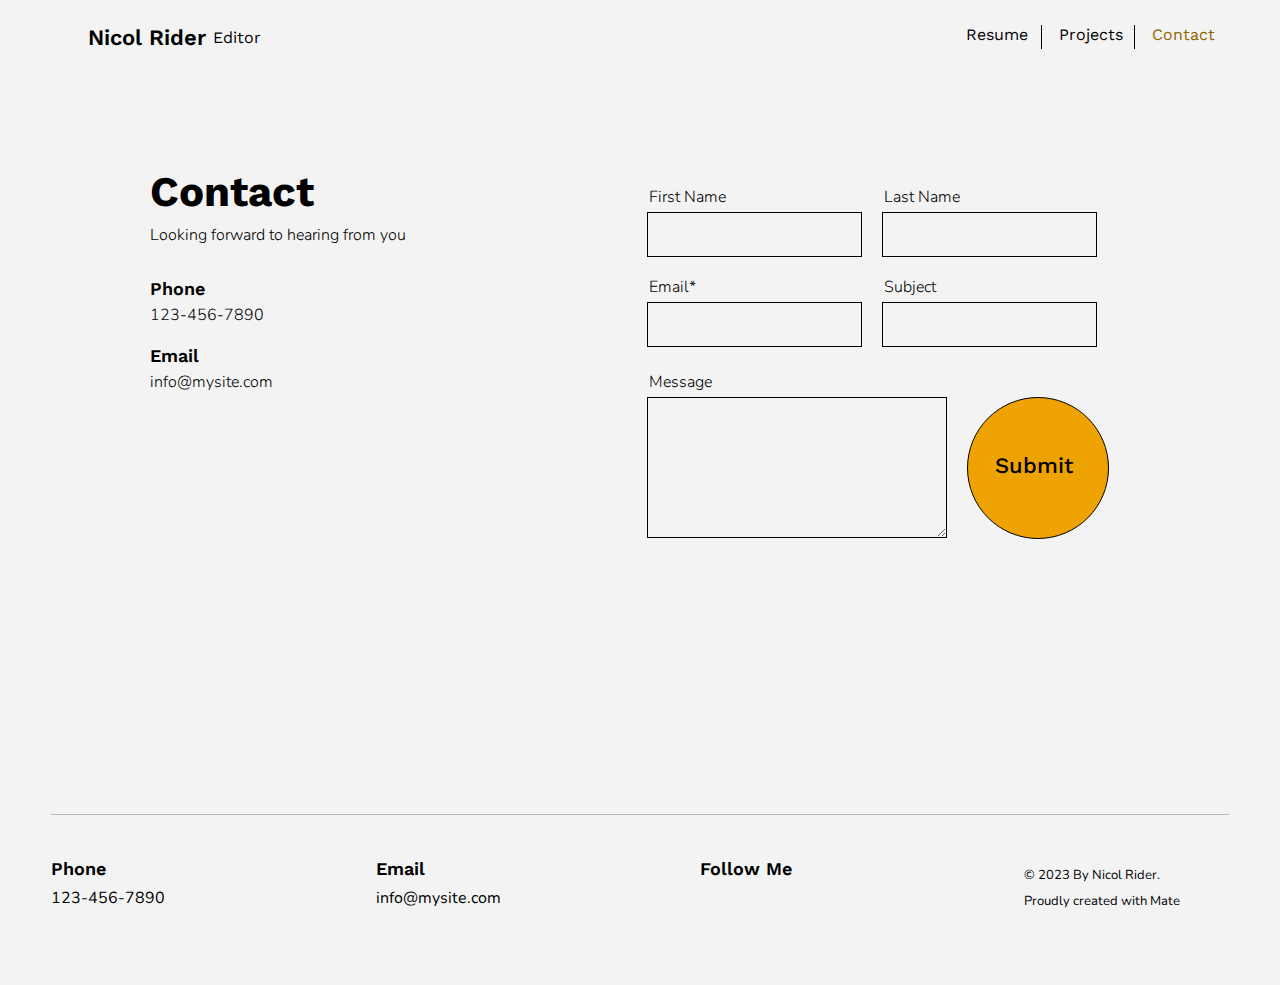
<file: contact.html>
<!DOCTYPE html>
<html lang="en">
  <head>
    <meta charset="UTF-8" />
    <meta http-equiv="X-UA-Compatible" content="IE=edge" />
    <meta name="viewport" content="width=device-width, initial-scale=1.0" />
    <title>Document</title>
    <link href="https://fonts.googleapis.com/css2?family=Nunito:ital,wght@0,200;0,300;0,400;0,500;0,600;0,700;0,800;0,900;1,200;1,300;1,400;1,500;1,600;1,700;1,800;1,900&family=Work+Sans:ital,wght@0,100;0,200;0,300;0,400;0,500;0,600;0,700;0,800;0,900;1,100;1,200;1,300;1,400;1,500;1,600;1,700;1,800;1,900&display=swap" rel="stylesheet">
    <link
      rel="stylesheet"
      href="https://use.fontawesome.com/releases/v5.15.4/css/all.css"
      integrity="sha384-DyZ88mC6Up2uqS4h/KRgHuoeGwBcD4Ng9SiP4dIRy0EXTlnuz47vAwmeGwVChigm"
      crossorigin="anonymous"
    />
    <link rel="stylesheet" href="./style.css" />
  </head>
<body>
    <header>
        <section class="header">
          <aside class="left">
            <a href="./index.html"><i class="fas fa-circle"></i></a>
            <p class="firstp"><a href="./index.html"> Nicol Rider</a><p class="secondp"><a href="./index.html"> Editor </a></p></p>
   
          </aside>
          <aside class="rigth">
            <ul>
              <li class="noborder"><a href="./resume.html">Resume</a></li>
              <li class="border"><a href="./projects.html">Projects</a></li>
              <li class="border"><a href="./contact.html" class="active">Contact</a></li>
            </ul>
          </aside>
        </section>
      </header>
      <main class="forthmain">
        <section class="twoasides">
          <section class="contact1">
            <div class="first">
              <h1>
                Contact</h1>
                <p class="text">Looking forward to hearing from you</p>
                <p class="phone">Phone</p>
                <p class="number">123-456-7890</p>
                <p class="email">Email</p>
                <a class="aclass" href="#">info@mysite.com</a>
            </div>
          </section>
          <section class="contact2">
            <form id="forms">
              <div class="firsttwolabel">
                <div class="labelN1">
                  <label for="firstname">First Name</label>
                  <div class="input1">
                    <input type="text" id="firstname">
                  </div>
                </div>
                <div class="labelN2">
                  <label for="lastname">Last Name</label>
                  <div class="input2">
                    <input type="text" id="lastname">
                  </div>
                </div>
              </div>
              <div class="secondtwolabel">
                <div class="labelN1">
                  <label for="email">Email*</label>
                  <div class="input1">
                    <input type="text" id="email">
                  </div>
                </div>
                <div class="labelN2">
                  <label for="subject">Subject</label>
                  <div class="input2">
                    <input type="text" id="subject">
                  </div>
                </div>
              </div>
              <div class="textareaandcircle">
                <div class="textarea">
                  <label for="message">Message</label>
                  <div class="input">
                    <textarea name="message" id="message" cols="30" rows="10"></textarea>
                  </div>
                </div>
                <div class="circle">
                  <a href="#" class="lastcircle"><p>Submit</p></a>
                </div>
              </div>
            </form>
          </section>
        </section>
      </main>
      <footer>
        <div class="center">
            <div class="one">
                <p class="phone">Phone</p>
                <p class="number">123-456-7890</p>
            </div>
            <div class="two">
                <p class="email">Email</p>
                <p class="a"><a href="#">info@mysite.com</a></p>
            </div>
            <div class="three">
                <p class="follow">Follow Me</p>
                <a href="#"><i class="fab fa-linkedin-in"></i></a>
                <a href="#"><i class="fab fa-twitter"></i></a>
            </div>
            <div class="four">
                <p class="prelastp">© 2023 By Nicol Rider.</p>
                <p class="lastp">Proudly created with <a href="#">Mate</a></p>
            </div>
        </div>
    </footer>
</body>
</html>
</file>
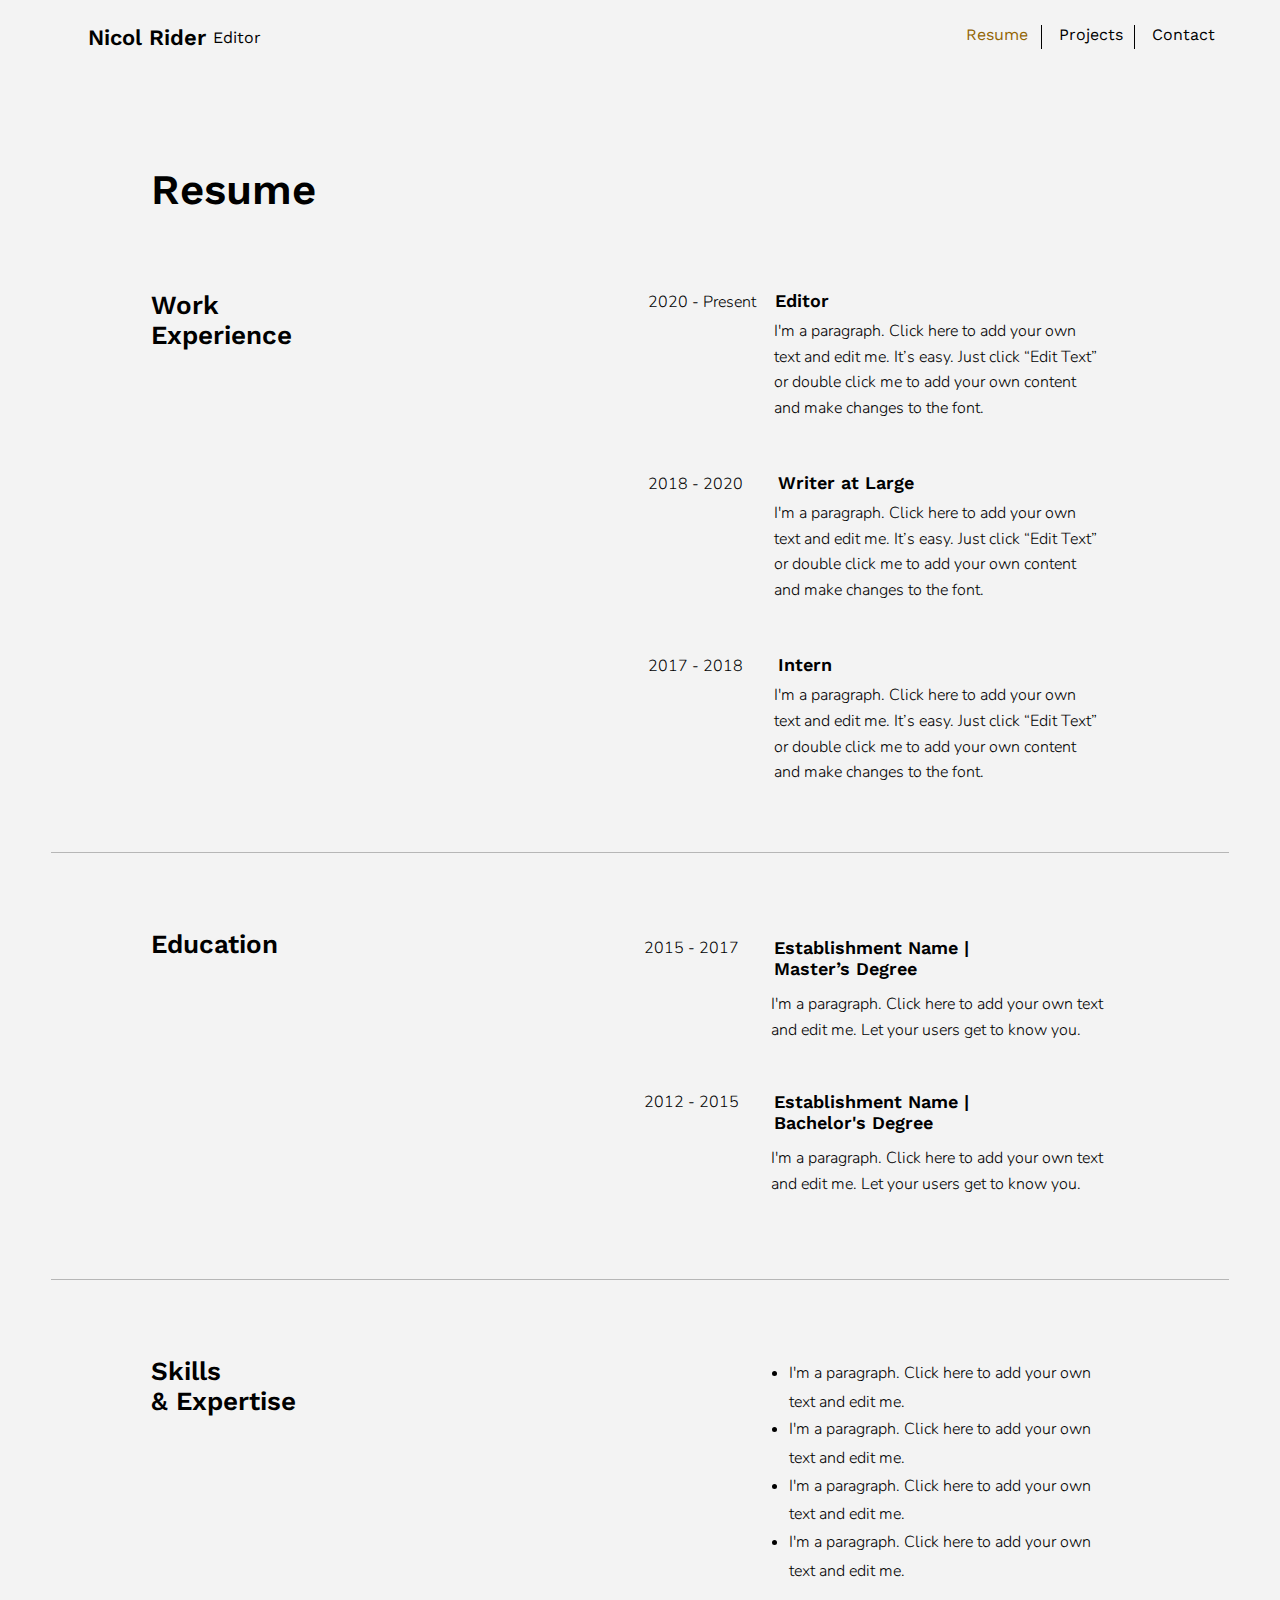
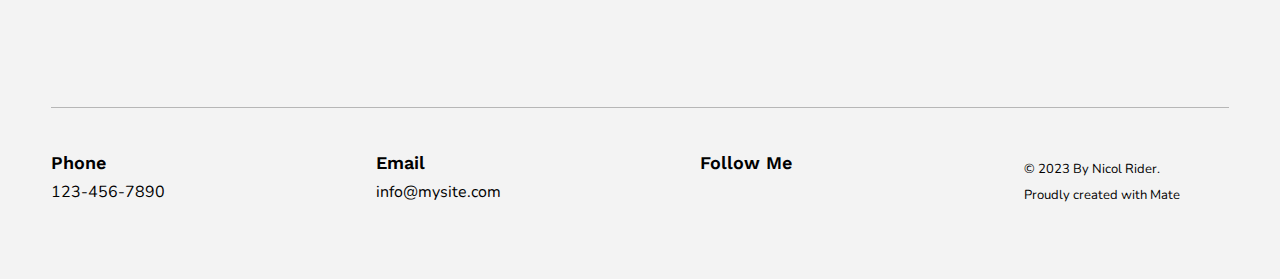
<file: resume.html>
<!DOCTYPE html>
<html lang="en">
  <head>
    <meta charset="UTF-8" />
    <meta http-equiv="X-UA-Compatible" content="IE=edge" />
    <meta name="viewport" content="width=device-width, initial-scale=1.0" />
    <title>Document</title>
    <link href="https://fonts.googleapis.com/css2?family=Nunito:ital,wght@0,200;0,300;0,400;0,500;0,600;0,700;0,800;0,900;1,200;1,300;1,400;1,500;1,600;1,700;1,800;1,900&family=Work+Sans:ital,wght@0,100;0,200;0,300;0,400;0,500;0,600;0,700;0,800;0,900;1,100;1,200;1,300;1,400;1,500;1,600;1,700;1,800;1,900&display=swap" rel="stylesheet">
    <link
      rel="stylesheet"
      href="https://use.fontawesome.com/releases/v5.15.4/css/all.css"
      integrity="sha384-DyZ88mC6Up2uqS4h/KRgHuoeGwBcD4Ng9SiP4dIRy0EXTlnuz47vAwmeGwVChigm"
      crossorigin="anonymous"
    />
    <link rel="stylesheet" href="./style.css" />
  </head>
<body>
    <header>
        <section class="header">
          <aside class="left">
            <a href="./index.html"><i class="fas fa-circle"></i></a>
            <p class="firstp"><a href="./index.html"> Nicol Rider</a><p class="secondp"><a href="./index.html"> Editor </a></p></p>
   
          </aside>
          <aside class="rigth">
            <ul>
              <li class="noborder"><a href="./resume.html" class="active">Resume</a></li>
              <li class="border"><a href="./projects.html">Projects</a></li>
              <li class="border"><a href="./contact.html">Contact</a></li>
            </ul>
          </aside>
        </section>
      </header>
      <main class="secondmain">
          <section class="threeasides">
              <aside class="first">
                <div class="border">
                  <section class="twosections1">
                    <aside class="firstinto">
                        <div class="firstdiv">
                            <h1>Resume</h1>
                        </div>
                    </aside>
                    <aside class="secondinto">
                        <div class="seconddiv">
                            <h2>Work
                              Experience</h2>
                        </div>
                    </aside>
                </section>
                <section class="twosections2">
                  <aside class="thirdinto">
                      <div class="thirddiv">

                      </div>
                  </aside>
                  <aside class="forthinto">
                      <div class="forthdiv">
                          <h3 class="h3"><p class="h3p">2020 - Present </p>Editor</h3>
                          <div class="goingcenter">
                              <p class="justp">I'm a paragraph. Click here to add your own text and edit me. It’s easy. Just click “Edit Text” or double click me to add your own content and make changes to the font.</p>
                          </div>
                      </div>
                      <div class="fifthdiv">
                          <h3 class="h3"><p class="h3p">2018 - 2020  </p>Writer at Large</h3>
                          <div class="goingcenter">
                              <p class="justp">I'm a paragraph. Click here to add your own text and edit me. It’s easy. Just click “Edit Text” or double click me to add your own content and make changes to the font.</p>
                          </div>
                      </div>
                      <div class="sixthdiv">
                          <h3 class="h3"><p class="h3p">2017 - 2018 </p>Intern</h3>
                          <div class="goingcenter">
                              <p class="justp">I'm a paragraph. Click here to add your own text and edit me. It’s easy. Just click “Edit Text” or double click me to add your own content and make changes to the font.</p>
                          </div>
                      </div>
                  </aside>
                </section>
                </div>
              </aside>
              <aside class="second">
                <div class="border">
                  <section class="middleone1">
                    <h2>Education</h2>
                </section>
                <section class="middleone2">
                    <div class="middlediv1">
                      <div class="forh2">
                        <p class="firstp">2015 - 2017</p>
                        <h2 class="firsth2">Establishment Name | Master’s Degree</h2>
                      </div>
                      <div class="firstpdiv">
                        <p class="justp">I'm a paragraph. Click here to add your own text and edit me. Let your users get to know you.</p>
                      </div>
                    </div>
                    <div class="middlediv2">
                      <div class="forh2">
                        <p class="secondp">2012 - 2015</p>
                        <h2 class="secondh2">Establishment Name | Bachelor's Degree</h2>
                      </div>
                        <div class="secondpdiv">
                          <p class="justp"> I'm a paragraph. Click here to add your own text and edit me. Let your users get to know you.</p>
                        </div>
                    </div>
                </section>
                </div>
              </aside>
              <aside class="third">
                <div class="border">
                  <section class="middleone1">
                    <h2>
                      Skills <br>
                      & Expertise</h2>
                </section>
                <section class="middleone2">
                  <div class="centered">
                    <ul>
                      <li>I'm a paragraph. Click here to add your own text and edit me.</li>
                      <li>I'm a paragraph. Click here to add your own text and edit me.</li>
                      <li>I'm a paragraph. Click here to add your own text and edit me.</li>
                      <li>I'm a paragraph. Click here to add your own text and edit me.</li>
                    </ul>
                  </div>
                </section>
                </div>
              </aside>
          </section>
      </main>
      <footer>
        <div class="center">
            <div class="one">
                <p class="phone">Phone</p>
                <p class="number">123-456-7890</p>
            </div>
            <div class="two">
                <p class="email">Email</p>
                <p class="a"><a href="#">info@mysite.com</a></p>
            </div>
            <div class="three">
                <p class="follow">Follow Me</p>
                <a href="#"><i class="fab fa-linkedin-in"></i></a>
                <a href="#"><i class="fab fa-twitter"></i></a>
            </div>
            <div class="four">
                <p class="prelastp">© 2023 By Nicol Rider.</p>
                <p class="lastp">Proudly created with <a href="#">Mate</a></p>
            </div>
        </div>
    </footer>
</body>
</html>
</file>
<file: style.css>
body {
  padding: 0px;
  margin: 0px;
  background-color: #f3f3f3;
  font-family: "Work Sans", sans-serif;
}
/* font-family: 'Nunito', sans-serif; */
header {
  width: 100%;
  height: 74px;
}
header .header {
  width: 92%;
  height: 74px;
  margin: 0px auto;
  display: flex;
  justify-content: space-between;
  align-items: center;
}
header .header .left {
  width: 508px;
  height: 100%;
  display: flex;
  align-items: center;
}
header .header .left .fa-circle {
  width: 25px;
  height: 25px;
  font-size: 25px;
  margin-right: 8px;
  color: #eea302;
  text-align: center;
  display: inline-block;
}
header .header .left .firstp {
  width: 125px;
  height: 25px;
  margin: 0px;
  display: inline-block;
  text-align: center;
  letter-spacing: normal;
}
header .header .left .firstp a {
  text-decoration: none;
  color: black;
  font-size: 22px;
  font-weight: 600;
}
header .header .left .secondp {
  width: 55px;
  height: 19px;
  margin: 0px;
  display: inline-block;
  text-align: center;
}
header .header .left .secondp a {
  text-decoration: none;
  color: black;
  font-size: 16px;
  font-weight: 400;
}
header .header .rigth {
  width: 380px;
  height: 74px;
  display: flex;
  align-items: center;
}
header .header .rigth ul {
  width: 300px;
  height: 24px;
  margin: 0px;
  margin-left: 100px;
  padding: 0px;
}
header .header .rigth ul li {
  width: 87px;
  height: 24px;
  margin: 0px;
  padding: 0px;
  display: inline-block;
}
header .header .rigth ul li a:hover {
  color: #926402;
  transition: 0.4s;
}
.active {
  color: #926402 !important;
}
header .header .rigth ul .border {
  border-left: 1px solid black;
}
header .header .rigth ul li a {
  text-decoration: none;
  color: black;
  font-size: 16px;
  font-weight: 400;
  margin-left: 17px;
}
.firstmain {
  width: 100%;
  height: 790px;
}
.firstmain .banner {
  width: 92%;
  height: 800px;
  margin: 0px auto;
  display: grid;
  grid-template-columns: 1fr 1fr;
}
.firstmain .banner .first {
  width: 100%;
  height: 100%;
  display: flex;
  justify-content: flex-end;
  align-items: center;
}
.firstmain .banner .first img {
  width: 480px;
  height: 480px;
  border-radius: 50%;
  object-fit: cover;
}
.firstmain .banner .second {
  width: 100%;
  height: 100%;
  display: flex;
  align-items: center;
}
.firstmain .banner .second .center {
  width: 100%;
  height: 480px;
  margin-left: 40px;
}
.firstmain .banner .second .top {
  width: 100%;
  height: 298px;
  margin-top: 35px;
}
.firstmain .banner .second .top h1 {
  font-size: 100px;
  font-weight: 600;
  margin: 0px;
  letter-spacing: -0.02em;
}
.firstmain .banner .second .top .firstone {
  font-size: 22px;
  font-weight: 600;
  margin-left: 7px;
}
.firstmain .banner .second .top .secondone {
  width: 371px;
  line-height: 1.6em;
  font-size: 16px;
  margin-left: 7px;
  font-family: "Nunito", sans-serif;
}
.firstmain .banner .second .bottom {
  width: 460px;
  height: 140px;
  display: grid;
  grid-template-columns: 1fr 1fr 1fr;
  grid-column-gap: 20px;
}
.firstmain .banner .second .bottom .firstcircle {
  width: 140px;
  height: 140px;
  background-color: #eea302;
  border: 1px solid black;
  border-radius: 50%;
  text-decoration: none;
  display: flex;
  justify-content: center;
  align-items: center;
}
.firstmain .banner .second .bottom .secondcircle {
  width: 140px;
  height: 140px;
  background-color: #ff3b25;
  border: 1px solid black;
  border-radius: 50%;
  text-decoration: none;
  display: flex;
  justify-content: center;
  align-items: center;
}
.firstmain .banner .second .bottom .thirdcircle {
  width: 140px;
  height: 140px;
  background-color: #80d8da;
  border: 1px solid black;
  border-radius: 50%;
  text-decoration: none;
  display: flex;
  justify-content: center;
  align-items: center;
}
.firstmain .banner .second .bottom .firstcircle p,
.firstmain .banner .second .bottom .secondcircle p,
.firstmain .banner .second .bottom .thirdcircle p {
  width: 87px;
  height: 31px;
  font-size: 22px;
  font-weight: 500;
  color: black;
}
.firstmain .banner .second .bottom .firstcircle:hover,
.firstmain .banner .second .bottom .secondcircle:hover,
.firstmain .banner .second .bottom .thirdcircle:hover {
  background-color: #f3f3f3;
  border: 1px solid black;
  border-radius: 50%;
  transition: 0.4s;
}
main .solidline {
  width: 92%;
  height: 1px;
  margin: 0px auto;
  border-bottom: 1px solid black;
  opacity: 25%;
}
footer {
  width: 100%;
  height: 170px;
  display: flex;
  justify-content: center;
  align-items: center;
}
footer .center {
  width: 92%;
  height: 84px;
  margin: 0px auto;
  display: grid;
  grid-template-columns: 1fr 1fr 1fr 1fr;
  grid-column-gap: 120px;
}
footer .center .one .phone {
  font-size: 18px;
  font-weight: 600;
  margin: 0px;
}
footer .center .one .number {
  font-size: 16px;
  font-weight: 400;
  color: black;
  margin: 0px;
  margin-top: 8px;
  font-family: "Nunito", sans-serif;
}
footer .center .two .email {
  font-size: 18px;
  font-weight: 600;
  margin: 0px;
}
footer .center .two .a {
  font-size: 16px;
  font-weight: 400;
  margin: 0px;
  margin-top: 8px;
  font-family: "Nunito", sans-serif;
}
footer .center .two .a a {
  text-decoration: none;
  color: black;
}
footer .center .three .follow {
  font-size: 18px;
  font-weight: 600;
  margin: 0px;
}
footer .center .three i {
  font-size: 20px;
  color: black;
  margin: 0px;
  margin-right: 10px;
  margin-top: 8px;
}
footer .center .three a {
  text-decoration: none;
}
footer .center .four .prelastp {
  font-size: 13px;
  font-weight: 400;
  color: black;
  margin: 0px;
  margin-top: 8px;
  font-family: "Nunito", sans-serif;
}
footer .center .four .lastp {
  font-size: 13px;
  font-weight: 400;
  margin: 0px;
  margin-top: 8px;
  font-family: "Nunito", sans-serif;
}
footer .center .four .lastp a {
  text-decoration: none;
  color: black;
}
.secondmain {
  width: 100%;
  height: 1635px;
}
.secondmain .threeasides {
  width: 100%;
  height: 1633px;
  margin: 0px auto;
  display: grid;
  grid-template-rows: 1fr 0.55fr 0.55fr;
}
.secondmain .threeasides .first {
  width: 92%;
  height: 100%;
  margin: 0px auto;
  border-bottom: 1px solid rgba(0, 0, 0, 0.25);
}
.secondmain .threeasides .first .border {
  width: 978px;
  height: 100%;
  margin: 0px auto;
  display: grid;
  grid-template-columns: 1fr 1fr;
  grid-column-gap: 8px;
}
.secondmain .threeasides .first .twosections1 {
  width: 489px;
  height: 100%;
  display: grid;
  grid-template-rows: 0.31fr 1fr;
}
.secondmain .threeasides .first .twosections1 .firstinto {
  width: 489px;
  height: 183px;
  display: flex;
  align-items: center;
}
.secondmain .threeasides .first .twosections1 .firstinto .firstdiv {
  width: 489px;
  height: 97px;
  display: flex;
  align-items: flex-end;
}
.secondmain .threeasides .first .twosections1 .firstinto .firstdiv h1 {
  width: 485px;
  height: 49px;
  font-size: 42px;
  font-weight: 600;
  margin: 0px;
}
.secondmain .threeasides .first .twosections1 .secondinto {
  width: 489px;
  height: 100%;
  display: flex;
  align-items: flex-start;
}
.secondmain .threeasides .first .twosections1 .secondinto .seconddiv {
  width: 489px;
  height: 124px;
  display: flex;
  align-items: center;
}
.secondmain .threeasides .first .twosections1 .secondinto .seconddiv h2 {
  width: 100px;
  height: 60px;
  font-size: 26px;
  font-weight: 600;
  margin: 0px;
}
.secondmain .threeasides .first .twosections2 {
  width: 489px;
  height: 100%;
  display: grid;
  grid-template-rows: 0.31fr 1fr;
}
.secondmain .threeasides .first .twosections2 .thirdinto {
  width: 489px;
  height: 183px;
}
.secondmain .threeasides .first .twosections2 .forthinto {
  width: 489px;
  height: 546.59px;
  margin: 0px;
  margin-top: 32px;
  display: grid;
  grid-template-rows: 1fr 1fr 1fr;
}
.secondmain .threeasides .first .twosections2 .forthinto .forthdiv .h3p {
  font-family: "Nunito", sans-serif;
  margin: 0px;
  margin-right: 18.5px;
  font-size: 16px;
  font-weight: 300;
  display: inline-block;
}
.secondmain .threeasides .first .twosections2 .forthinto .forthdiv .h3 {
  margin: 0px;
  width: 100%;
  height: 21px;
  font-size: 18px;
  font-weight: 600;
}
.secondmain
  .threeasides
  .first
  .twosections2
  .forthinto
  .forthdiv
  .goingcenter {
  width: 455.73px;
  height: 102.4px;
  display: flex;
  justify-content: flex-end;
  margin: 0px;
  margin-top: 8px;
}
.secondmain .threeasides .first .twosections2 .forthinto .forthdiv .justp {
  width: 330px;
  height: 102.4px;
  margin: 0px;
  line-height: 1.6em;
  font-size: 16px;
  font-weight: 300;
  font-family: "Nunito", sans-serif;
}
.secondmain .threeasides .first .twosections2 .forthinto .fifthdiv .h3p {
  font-family: "Nunito", sans-serif;
  margin: 0px;
  margin-right: 35px;
  font-size: 16px;
  font-weight: 300;
  display: inline-block;
}
.secondmain .threeasides .first .twosections2 .forthinto .fifthdiv .h3 {
  margin: 0px;
  width: 100%;
  height: 21px;
  font-size: 18px;
  font-weight: 600;
}
.secondmain
  .threeasides
  .first
  .twosections2
  .forthinto
  .fifthdiv
  .goingcenter {
  width: 455.73px;
  height: 102.4px;
  display: flex;
  justify-content: flex-end;
  margin: 0px;
  margin-top: 8px;
}
.secondmain .threeasides .first .twosections2 .forthinto .fifthdiv .justp {
  width: 330px;
  height: 102.4px;
  margin: 0px;
  line-height: 1.6em;
  font-size: 16px;
  font-weight: 300;
  font-family: "Nunito", sans-serif;
}
.secondmain .threeasides .first .twosections2 .forthinto .sixthdiv .h3p {
  font-family: "Nunito", sans-serif;
  margin: 0px;
  margin-right: 35px;
  font-size: 16px;
  font-weight: 300;
  display: inline-block;
}
.secondmain .threeasides .first .twosections2 .forthinto .sixthdiv .h3 {
  margin: 0px;
  width: 100%;
  height: 21px;
  font-size: 18px;
  font-weight: 600;
}
.secondmain
  .threeasides
  .first
  .twosections2
  .forthinto
  .sixthdiv
  .goingcenter {
  width: 455.73px;
  height: 102.4px;
  display: flex;
  justify-content: flex-end;
  margin: 0px;
  margin-top: 8px;
}
.secondmain .threeasides .first .twosections2 .forthinto .sixthdiv .justp {
  width: 330px;
  height: 102.4px;
  margin: 0px;
  line-height: 1.6em;
  font-size: 16px;
  font-weight: 300;
  font-family: "Nunito", sans-serif;
}
.secondmain .threeasides .second {
  width: 92%;
  height: 100%;
  margin: 0px auto;
  border-bottom: 1px solid rgba(0, 0, 0, 0.25);
}
.secondmain .threeasides .second .border {
  width: 978px;
  height: 300px;
  margin: 0px auto;
  margin-top: 72px;
  display: grid;
  grid-template-columns: 1fr 1fr;
  grid-column-gap: 8px;
}
.secondmain .threeasides .second .border .middleone1 {
  height: 300px;
  margin-top: 5px;
}
.secondmain .threeasides .second .border .middleone1 h2 {
  width: 100px;
  height: 60px;
  font-size: 26px;
  font-weight: 600;
  margin: 0px;
}
.secondmain .threeasides .second .border .middleone2 {
  height: 300px;
  margin-top: 13.5px;
}
.secondmain .threeasides .second .border .middleone2 .middlediv1 {
  width: 456px;
}
.secondmain .threeasides .second .border .middleone2 .middlediv1 .forh2 {
  width: 330px;
  height: 42px;
  display: flex;
  justify-content: space-around;
}
.secondmain
  .threeasides
  .second
  .border
  .middleone2
  .middlediv1
  .forh2
  .firsth2 {
  margin: 0px;
  width: 200px;
  height: 42px;
  font-size: 18px;
  font-weight: 600;
}
.secondmain
  .threeasides
  .second
  .border
  .middleone2
  .middlediv1
  .forh2
  .firstp {
  font-family: "Nunito", sans-serif;
  margin: 0px;
  margin-right: 35px;
  font-size: 16px;
  font-weight: 300;
  display: inline-block;
}
.secondmain .threeasides .second .border .middleone2 .middlediv1 .firstpdiv {
  width: 455.73px;
  height: 51.19px;
  display: flex;
  justify-content: flex-end;
  margin: 0px;
  margin-top: 13px;
  margin-left: 23px;
}
.secondmain .threeasides .second .border .middleone2 .middlediv1 .justp {
  width: 352px;
  height: 51.19px;
  margin: 0px;
  line-height: 1.6em;
  font-size: 16px;
  font-weight: 300;
  font-family: "Nunito", sans-serif;
}
.secondmain .threeasides .second .border .middleone2 .middlediv2 {
  width: 456px;
  margin-top: 48px;
}
.secondmain .threeasides .second .border .middleone2 .middlediv2 .forh2 {
  width: 330px;
  height: 42px;
  display: flex;
  justify-content: space-around;
}
.secondmain
  .threeasides
  .second
  .border
  .middleone2
  .middlediv2
  .forh2
  .secondh2 {
  margin: 0px;
  width: 200px;
  height: 42px;
  font-size: 18px;
  font-weight: 600;
}
.secondmain
  .threeasides
  .second
  .border
  .middleone2
  .middlediv2
  .forh2
  .secondp {
  font-family: "Nunito", sans-serif;
  margin: 0px;
  margin-right: 35px;
  font-size: 16px;
  font-weight: 300;
  display: inline-block;
}
.secondmain .threeasides .second .border .middleone2 .middlediv2 .secondpdiv {
  width: 455.73px;
  height: 51.19px;
  display: flex;
  justify-content: flex-end;
  margin: 0px;
  margin-top: 13px;
  margin-left: 23px;
}
.secondmain .threeasides .second .border .middleone2 .middlediv2 .justp {
  width: 352px;
  height: 51.19px;
  margin: 0px;
  line-height: 1.6em;
  font-size: 16px;
  font-weight: 300;
  font-family: "Nunito", sans-serif;
}
.secondmain .threeasides .third {
  width: 92%;
  height: 100%;
  margin: 0px auto;
  border-bottom: 1px solid rgba(0, 0, 0, 0.25);
}
.secondmain .threeasides .third .border {
  width: 978px;
  height: 300px;
  margin: 0px auto;
  margin-top: 72px;
  display: grid;
  grid-template-columns: 1fr 1fr;
  grid-column-gap: 8px;
}
.secondmain .threeasides .third .border .middleone1 {
  height: 300px;
  margin-top: 5px;
}
.secondmain .threeasides .third .border .middleone1 h2 {
  width: 150px;
  height: 60px;
  font-size: 26px;
  font-weight: 600;
  margin: 0px;
}
.secondmain .threeasides .third .border .middleone2 {
  width: 475px;
  height: 300px;
  display: flex;
  justify-content: flex-end;
  margin-top: 7.5px;
}
.secondmain .threeasides .third .border .middleone2 .centered {
  width: 344px;
  height: 231px;
}
.secondmain .threeasides .third .border .middleone2 .centered ul {
  margin: 0px 0px 0px 8px;
  padding: 0px 0px 0px 5.8px;
  font-size: 16px;
  font-family: "Nunito", sans-serif;
}
.secondmain .threeasides .third .border .middleone2 .centered ul li {
  width: 323.2px;
  height: 56.4px;
  line-height: 1.8em;
  font-size: 16px;
  font-weight: 300;
}
.thirdmain {
  width: 100%;
  height: 1650px;
}
.thirdmain .projects {
  width: 980px;
  height: 1648px;
  margin: 0px auto;
  display: grid;
  grid-template-rows: 647px 479px 522px;
}
.thirdmain .projects .n1 {
  width: 100%;
  height: 100%;
  display: grid;
  grid-template-columns: 1fr 1fr;
}
.thirdmain .projects .n1 .project1 {
  width: 490px;
  height: 100%;
  display: grid;
  grid-template-rows: 0.31fr 1fr;
}
.thirdmain .projects .n1 .project1 .top {
  width: 490px;
  height: 242px;
  display: flex;
  align-items: flex-start;
}
.thirdmain .projects .n1 .project1 .top .div1 {
  width: 490px;
  height: 141px;
  display: flex;
  align-items: flex-end;
}
.thirdmain .projects .n1 .project1 .top .div1 h1 {
  width: 485px;
  height: 49px;
  font-size: 42px;
  font-weight: 600;
  margin: 0px;
}
.thirdmain .projects .n1 .project1 .bottom {
  width: 100%;
  height: 100%;
}
.thirdmain .projects .n1 .project1 .bottom h2 {
  font-size: 26px;
  font-weight: 600;
  margin-top: 0px;
}
.thirdmain .projects .n1 .project1 .bottom p {
  width: 422px;
  height: 128px;
  line-height: 1.6em;
  font-size: 16px;
  font-weight: 300;
  font-family: "Nunito", sans-serif;
}
.thirdmain .projects .n1 .project2 {
  width: 490px;
  height: 100%;
  display: grid;
  grid-template-rows: 0.31fr 1fr;
}
.thirdmain .projects .n1 .project2 .top {
  width: 490px;
  height: 242px;
}
.thirdmain .projects .n1 .project2 .bottom {
  width: 100%;
  height: 100%;
}
.thirdmain .projects .n1 .project2 .bottom img {
  width: 491px;
  height: 331px;
  object-fit: cover;
  object-position: 50% 50%;
}
.thirdmain .projects .n2 {
  width: 100%;
  height: 100%;
  display: grid;
  grid-template-columns: 1fr 1fr;
}
.thirdmain .projects .n2 .project3 {
  width: 100%;
  height: 100%;
}
.thirdmain .projects .n2 .project3 h2 {
  font-size: 26px;
  font-weight: 600;
  margin-top: 70px;
}
.thirdmain .projects .n2 .project3 p {
  width: 422px;
  height: 128px;
  line-height: 1.6em;
  font-size: 16px;
  font-weight: 300;
  font-family: "Nunito", sans-serif;
}
.thirdmain .projects .n2 .project4 {
  width: 100%;
  height: 100%;
}
.thirdmain .projects .n2 .project4 img {
  width: 491px;
  height: 331px;
  object-fit: cover;
  object-position: 50% 50%;
  margin-top: 70px;
}
.thirdmain .projects .n3 {
  width: 100%;
  height: 100%;
  display: grid;
  grid-template-columns: 1fr 1fr;
}
.thirdmain .projects .n3 .project5 {
  width: 100%;
  height: 100%;
}
.thirdmain .projects .n3 .project5 h2 {
  font-size: 26px;
  font-weight: 600;
  margin-top: 68px;
}
.thirdmain .projects .n3 .project5 p {
  width: 422px;
  height: 128px;
  line-height: 1.6em;
  font-size: 16px;
  font-weight: 300;
  font-family: "Nunito", sans-serif;
}
.thirdmain .projects .n3 .project6 {
  width: 100%;
  height: 100%;
}
.thirdmain .projects .n3 .project6 img {
  width: 491px;
  height: 331px;
  object-fit: cover;
  object-position: 50% 50%;
  margin-top: 68px;
}
.forthmain {
  width: 92%;
  height: 740px;
  margin: 0px auto;
  border-bottom: 1px solid rgba(0, 0, 0, 0.25);
}
.forthmain .twoasides {
  width: 980px;
  height: 100%;
  margin: 0px auto;
  display: grid;
  grid-template-columns: 497px 483px;
}
.forthmain .twoasides .contact1 {
  width: 100%;
  height: 100%;
  display: flex;
  justify-content: flex-start;
}
.forthmain .twoasides .contact1 .first {
  width: 350px;
  height: 240px;
  margin-top: 93px;
}
.forthmain .twoasides .contact1 .first h1 {
  width: 350px;
  height: 49px;
  font-size: 42px;
  margin: 0px;
}
.forthmain .twoasides .contact1 .first .text {
  width: 350px;
  height: 26px;
  line-height: 1.6em;
  font-size: 16px;
  font-weight: 300;
  font-family: "Nunito", sans-serif;
  margin: 0px;
  margin-top: 7px;
}
.forthmain .twoasides .contact1 .first .phone,
.forthmain .twoasides .contact1 .first .email {
  width: 300px;
  height: 20px;
  font-size: 18px;
  font-weight: 600;
  margin: 0px;
  margin-top: 28.5px;
}
.forthmain .twoasides .contact1 .first .email {
  margin-top: 18px;
  margin-bottom: 6px;
}
.forthmain .twoasides .contact1 .first .number {
  width: 300px;
  height: 23px;
  font-size: 16px;
  font-family: "Nunito", sans-serif;
  font-weight: 300;
  margin: 0px;
  margin-top: 6px;
}
.forthmain .twoasides .contact1 .first .aclass {
  text-decoration: none;
  color: black;
  width: 300px;
  height: 19px;
  line-height: 1.4em;
  font-size: 16px;
  font-family: "Nunito", sans-serif;
  font-weight: 300;
}
.forthmain .twoasides .contact2 {
  width: 483px;
  height: 685px;
  display: flex;
  align-items: center;
}
#forms {
  width: 479px;
  height: 461px;
  display: grid;
  grid-template-rows: 70px 70px 166px;
  grid-row-gap: 20px;
}
.forthmain .twoasides .contact2 form .firsttwolabel {
  width: 450px;
  height: 70px;
  display: flex;
  justify-content: space-between;
}
.forthmain .twoasides .contact2 form .firsttwolabel .labelN1,
.forthmain .twoasides .contact2 form .firsttwolabel .labelN2 {
  width: 215px;
  height: 70px;
}
.forthmain .twoasides .contact2 form .firsttwolabel .labelN1 label,
.forthmain .twoasides .contact2 form .firsttwolabel .labelN2 label {
  width: 215px;
  height: 16px;
  font-size: 16px;
  font-family: "Nunito", sans-serif;
  font-weight: 300;
  display: inline-block;
  margin: 0px 0px 10px;
  padding: 0px 20px 0px 2px;
}
.forthmain .twoasides .contact2 form .firsttwolabel .labelN1 .input1,
.forthmain .twoasides .contact2 form .firsttwolabel .labelN2 .input2 {
  width: 215px;
  height: 45px;
}
.forthmain .twoasides .contact2 form .firsttwolabel .labelN1 .input1 input,
.forthmain .twoasides .contact2 form .firsttwolabel .labelN2 .input2 input {
  width: 215px;
  height: 45px;
  font-size: 18px;
  background-color: transparent;
  border: 1px solid black;
  margin: 0px;
  padding: 3px 3px 3px 7px;
  box-sizing: border-box;
}
.forthmain
  .twoasides
  .contact2
  form
  .firsttwolabel
  .labelN1
  .input1
  input:focus,
.forthmain
  .twoasides
  .contact2
  form
  .firsttwolabel
  .labelN2
  .input2
  input:focus {
  outline: none;
  border: 2px solid black;
}
.forthmain
  .twoasides
  .contact2
  form
  .firsttwolabel
  .labelN1
  .input1
  input:hover,
.forthmain
  .twoasides
  .contact2
  form
  .firsttwolabel
  .labelN2
  .input2
  input:hover {
  border: 2px solid black;
}
.forthmain .twoasides .contact2 form .secondtwolabel {
  width: 450px;
  height: 70px;
  display: flex;
  justify-content: space-between;
}
.forthmain .twoasides .contact2 form .secondtwolabel .labelN1,
.forthmain .twoasides .contact2 form .secondtwolabel .labelN2 {
  width: 215px;
  height: 70px;
}
.forthmain .twoasides .contact2 form .secondtwolabel .labelN1 label,
.forthmain .twoasides .contact2 form .secondtwolabel .labelN2 label {
  width: 215px;
  height: 16px;
  font-size: 16px;
  font-family: "Nunito", sans-serif;
  font-weight: 300;
  display: inline-block;
  margin: 0px 0px 10px;
  padding: 0px 20px 0px 2px;
}
.forthmain .twoasides .contact2 form .secondtwolabel .labelN1 .input1,
.forthmain .twoasides .contact2 form .secondtwolabel .labelN2 .input2 {
  width: 215px;
  height: 45px;
}
.forthmain .twoasides .contact2 form .secondtwolabel .labelN1 .input1 input,
.forthmain .twoasides .contact2 form .secondtwolabel .labelN2 .input2 input {
  width: 215px;
  height: 45px;
  font-size: 18px;
  background-color: transparent;
  border: 1px solid black;
  margin: 0px;
  padding: 3px 3px 3px 7px;
  box-sizing: border-box;
}
.forthmain
  .twoasides
  .contact2
  form
  .secondtwolabel
  .labelN1
  .input1
  input:focus,
.forthmain
  .twoasides
  .contact2
  form
  .secondtwolabel
  .labelN2
  .input2
  input:focus {
  outline: none;
  border: 2px solid black;
}
.forthmain
  .twoasides
  .contact2
  form
  .secondtwolabel
  .labelN1
  .input1
  input:hover,
.forthmain
  .twoasides
  .contact2
  form
  .firsttwolabel
  .labelN2
  .input2
  input:hover {
  border: 2px solid black;
}
.forthmain .twoasides .contact2 form .textareaandcircle {
  width: 450px;
  height: 166px;
  margin-top: 5px;
  display: flex;
  justify-content: space-between;
  align-items: flex-end;
}
.forthmain .twoasides .contact2 form .textareaandcircle .textarea {
  width: 300px;
  height: 166px;
}
.forthmain .twoasides .contact2 form .textareaandcircle .textarea label {
  width: 300px;
  height: 16px;
  font-size: 16px;
  font-family: "Nunito", sans-serif;
  font-weight: 300;
  display: inline-block;
  margin: 0px 0px 10px;
  padding: 0px 20px 0px 2px;
}
.forthmain .twoasides .contact2 form .textareaandcircle .textarea .input {
  min-width: 300px;
  min-height: 141px;
  max-width: 300px;
  max-height: 141px;
}
.forthmain
  .twoasides
  .contact2
  form
  .textareaandcircle
  .textarea
  .input
  textarea {
  min-width: 300px;
  min-height: 141px;
  max-width: 300px;
  max-height: 141px;
  font-size: 18px;
  background-color: transparent;
  border: 1px solid black;
  margin: 0px;
  padding: 12px 10px 3px 7px;
  box-sizing: border-box;
}
.forthmain
  .twoasides
  .contact2
  form
  .textareaandcircle
  .textarea
  .input
  textarea:focus {
  outline: none;
  border: 2px solid black;
}
.forthmain
  .twoasides
  .contact2
  form
  .textareaandcircle
  .textarea
  .input
  textarea:hover {
  border: 2px solid black;
}
.forthmain .twoasides .contact2 form .textareaandcircle .circle {
  width: 140px;
  height: 140px;
}
.forthmain .twoasides .contact2 form .textareaandcircle .circle .lastcircle {
  width: 140px;
  height: 140px;
  background-color: #eea302;
  border: 1px solid black;
  border-radius: 50%;
  text-decoration: none;
  display: flex;
  justify-content: center;
  align-items: center;
  margin-left: 10px;
}
.forthmain .twoasides .contact2 form .textareaandcircle .circle .lastcircle p {
  width: 87px;
  height: 31px;
  font-size: 22px;
  font-weight: 500;
  color: black;
}
</file>
